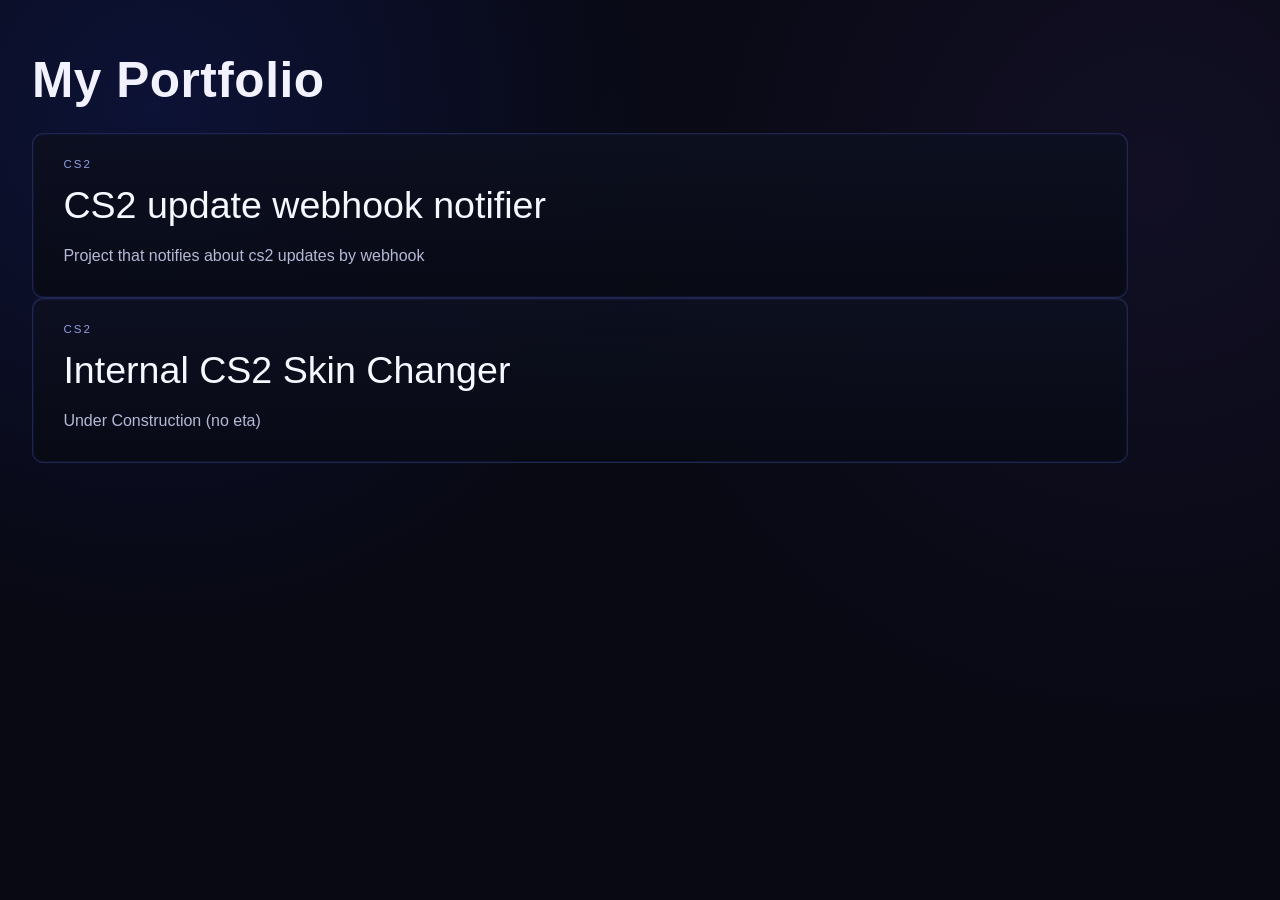
<file: projects.html>
<!DOCTYPE html>
<html lang="en" translate="no">
<head>
    <meta charset="UTF-8">
    <meta name="viewport" content="width=device-width, initial-scale=1.0">
    <meta name="google" content="notranslate">
    <meta content="#2F3136" name="theme-color">
    <title>My Portfolio</title>
    <link rel="icon" href="/img/999.png?v=20260408" type="image/png">
    <link rel="stylesheet" href="/css/global.css">
    <link rel="stylesheet" href="/css/projects.css">
    <link href="https://api.fontshare.com/v2/css?f[]=satoshi@1&f[]=array@400&display=swap" rel="stylesheet">
    <link rel="stylesheet" data-font="chillax" href="https://api.fontshare.com/v2/css?f[]=chillax@500&display=swap">
</head>
<body>
    <main class="portfolio-page">
        <h1 class="portfolio-title">My Portfolio</h1>

        <section class="portfolio-list">
            <article class="portfolio-entry">
                <div class="entry-meta">CS2</div>
                <a class="entry-title" href="https://github.com/hendersss/cs2-update-webhook-for-discord">CS2 update webhook notifier</a>
                <p class="entry-description">Project that notifies about cs2 updates by webhook</p>
            </article>

            <article class="portfolio-entry">
                <div class="entry-meta">CS2</div>
                <span class="entry-title">Internal CS2 Skin Changer</span>
                <p class="entry-description">Under Construction (no eta)</p>
            </article>
        </section>
    </main>
</body>
</html>
</file>
<file: css/global.css>
* {
	margin: 0;
	padding: 0;
	box-sizing: border-box;
}



body {
    font-family: 'Chillax', sans-serif !important;
    width: 100%;
    min-height: 100vh;
    color: white;
    overflow-x: hidden;
    overflow-y: auto;
    -webkit-overflow-scrolling: touch;
    touch-action: pan-y;
    
}

::-moz-selection { 
    color: rgb(255, 255, 255);
    background: rgb(255, 255, 255);

  }
  
  ::selection {
    color: rgb(0, 0, 0);
    background: rgb(255, 255, 255);
  }

.btn {
	display: flex;
	align-items: center;
	gap: .25rem;
	color: #67cae2;
	background: linear-gradient(90deg, #3399c06b, #3365c04a);
	border: 1px solid #2d5db18f;
	border-radius: 17px;
}

*::-webkit-scrollbar {
	height: 7px;
	width: 7px;
}

*::-webkit-scrollbar-track {
	border-radius: 5px;
	background-color: rgb(22, 22, 22);
}

*::-webkit-scrollbar-track:hover {
	background-color: rgb(22, 22, 22);
}

*::-webkit-scrollbar-track:active {
	background-color: rgb(22, 22, 22);
}

*::-webkit-scrollbar-thumb {
	border-radius: 5px;
	background-color: #101010;
}

*::-webkit-scrollbar-thumb:hover {
	background-color: #101010;
}

*::-webkit-scrollbar-thumb:active {
	background-color: #101010;
}

.background-layer {
    position: absolute;
    top: 0;
    left: 0;
    width: 100%;
    height: 100%;
    z-index: -1;
    transition: background-position 0.2s ease-out;
    will-change: transform; 
    transform: translateZ(0); 
	opacity: 0.5;
	pointer-events: none;
}

#background-layer-1 {
    background-image: url(/img/4chan1.png);
    background-size: cover;
    will-change: transform;
    transform: translateZ(0);
	pointer-events: none;
	
	opacity: 1;
}


@keyframes fadeInUp {
	from {
	  opacity: 0;
	  transform: translateY(20px);
	}
	to {
	  opacity: 1;
	  transform: translateY(0);
	}
  }
  

  .animate-fade-in {
	opacity: 0;
  }
  

.delay-1 { animation-delay: 0.1s; }
.delay-2 { animation-delay: 0.2s; }
.delay-3 { animation-delay: 0.3s; }
.delay-4 { animation-delay: 0.4s; }
.delay-5 { animation-delay: 0.5s; }
.delay-6 { animation-delay: 0.6s; }
.delay-7 { animation-delay: 0.7s; }
.delay-8 { animation-delay: 0.8s; }
.delay-9 { animation-delay: 0.9s; }
.delay-10 { animation-delay: 1s; }


.delay-15 { animation-delay: 1.5s; }
.delay-20 { animation-delay: 2s; }
.delay-25 { animation-delay: 2.5s; }
.delay-30 { animation-delay: 3s; }

.elemento-para-animar {
    opacity: 0;
    
    transition: opacity 0.5s ease, transform 0.5s ease;
    will-change: opacity, transform;
}
  
  .elemento-para-animar.animar {
	opacity: 1;
	transform: translateY(20px);
  }


.lockscreen {
	position: fixed;
	top: 0;
	left: 0;
	width: 100%;
	height: 100%;
	background-color: rgba(22, 22, 22, 0.514);
	z-index: 9999;
	display: flex;
	justify-content: center;
	align-items: center;
	transition: opacity 0.8s ease, visibility 0s linear 0.8s;
	backdrop-filter: blur(10px);
	
  }
  
  .lock-content {
	display: flex;
	flex-direction: column;
	align-items: center;
	justify-content: center;
	text-align: center;
  }
  
  .lock-avatar {
	width: 120px;
	height: 120px;
	border-radius: 50%;
	border: 3px solid rgba(255, 255, 255, 0.3);
	margin-bottom: 20px;
	box-shadow: 0 0 15px rgba(255, 255, 255, 0.2);
	animation: pulse 2s infinite ease-in-out;
  }
  
  .click-text {
	color: white;
	font-size: 18px;
	font-weight: 500;
	opacity: 0.8;
	transition: all 0.3s ease;
	text-shadow: 0 0 10px rgba(255, 255, 255, 0.3);
	animation: fadeInOut 1.5s infinite alternate;
	margin-top: 15px;
  }
  
  
  .lockscreen.unlock {
	opacity: 0;
	visibility: hidden;
  }
  
  
  @keyframes pulse {
	0% {
	  transform: scale(1);
	  box-shadow: 0 0 0 0 rgba(255, 255, 255, 0.4);
	}
	70% {
	  transform: scale(1.05);
	  box-shadow: 0 0 0 10px rgba(255, 255, 255, 0);
	}
	100% {
	  transform: scale(1);
	  box-shadow: 0 0 0 0 rgba(255, 255, 255, 0);
	}
  }
  
  @keyframes fadeInOut {
	0% {
	  opacity: 0.4;
	}
	100% {
	  opacity: 1;
	}
  }

  @keyframes fadeIn {
	from {
		
		transform: translateY(20px);
	}
	to {
		
		transform: translateY(0);
	}
}

@keyframes moveUp {
	from {
		transform: translateY(0);
	}
	to {
		transform: translateY(-60px);
	}
}


@media only screen and (max-width: 480px) {
	.container {
	  margin-top: 60px;
	  padding: 25px 10px;
	}
	
	.container .profileLayout .profileUsername {
	  font-size: 30px;
	  margin-top: -15px;
	}
  }
  
  
@media only screen and (min-width: 481px) and (max-width: 768px) {
	.container {
	  margin-top: 70px;
	}
	
	.music-container {
	  padding-top: 100px;
	}
  }
  
  
@media only screen and (min-width: 1201px) {
	.container, .music-container {
	  max-width: 800px;
	}
  }
  
  
  @media only screen and (min-width: 1921px) {
	body {
	  display: flex;
	  justify-content: center;
	  align-items: center;
	}
	
	.container, .music-container {
	  max-width: 900px;
	}
	
	
	.background-layer {
	  background-size: cover;
	  background-position: center;
	}
  }
  
  
  @media only screen and (min-aspect-ratio: 21/9) {
	body {
	  max-width: 1800px;
	  margin: 0 auto;
	}
  }
</file>
<file: css/projects.css>
* {
    box-sizing: border-box;
}

body {
    margin: 0;
    min-height: 100vh;
    font-family: 'Chillax', 'Satoshi', sans-serif;
    color: #f2f2ff;
    background:
        radial-gradient(circle at 12% 12%, rgba(40, 72, 255, 0.15), transparent 38%),
        radial-gradient(circle at 90% 20%, rgba(88, 58, 160, 0.12), transparent 42%),
        #080913;
}

.portfolio-page {
    width: 100%;
    max-width: 1160px;
    margin: 0;
    padding: 3.2rem 2rem 4rem;
}

.portfolio-title {
    margin: 0 0 1.5rem;
    font-size: clamp(2rem, 4vw, 3.1rem);
    letter-spacing: 0.01em;
}

.portfolio-list {
    width: 100%;
}

.portfolio-entry {
    width: 100%;
    border: 1px solid rgba(111, 126, 255, 0.22);
    background: linear-gradient(180deg, rgba(13, 16, 32, 0.9), rgba(8, 10, 20, 0.86));
    box-shadow: inset 0 0 0 1px rgba(35, 54, 136, 0.2);
    border-radius: 0.7rem;
    padding: 1.5rem 1.9rem 1.8rem;
    text-align: left;
}

.entry-meta {
    font-family: 'Array', 'Chillax', sans-serif;
    font-size: 0.72rem;
    letter-spacing: 0.18em;
    text-transform: uppercase;
    color: rgba(170, 180, 255, 0.86);
}

.entry-title {
    display: inline-block;
    margin-top: 0.95rem;
    font-size: clamp(1.4rem, 3vw, 2.35rem);
    line-height: 1.1;
    color: #f6f7ff;
    text-decoration: none;
}

.entry-title:hover {
    text-decoration: underline;
}

.entry-description {
    margin: 1rem 0 0;
    max-width: 68ch;
    font-size: 1rem;
    line-height: 1.6;
    color: rgba(218, 223, 255, 0.82);
}

@media (max-width: 640px) {
    .portfolio-page {
        padding: 2rem 1rem 2.5rem;
    }

    .portfolio-entry {
        padding: 1.2rem 1rem 1.4rem;
    }
}
</file>
